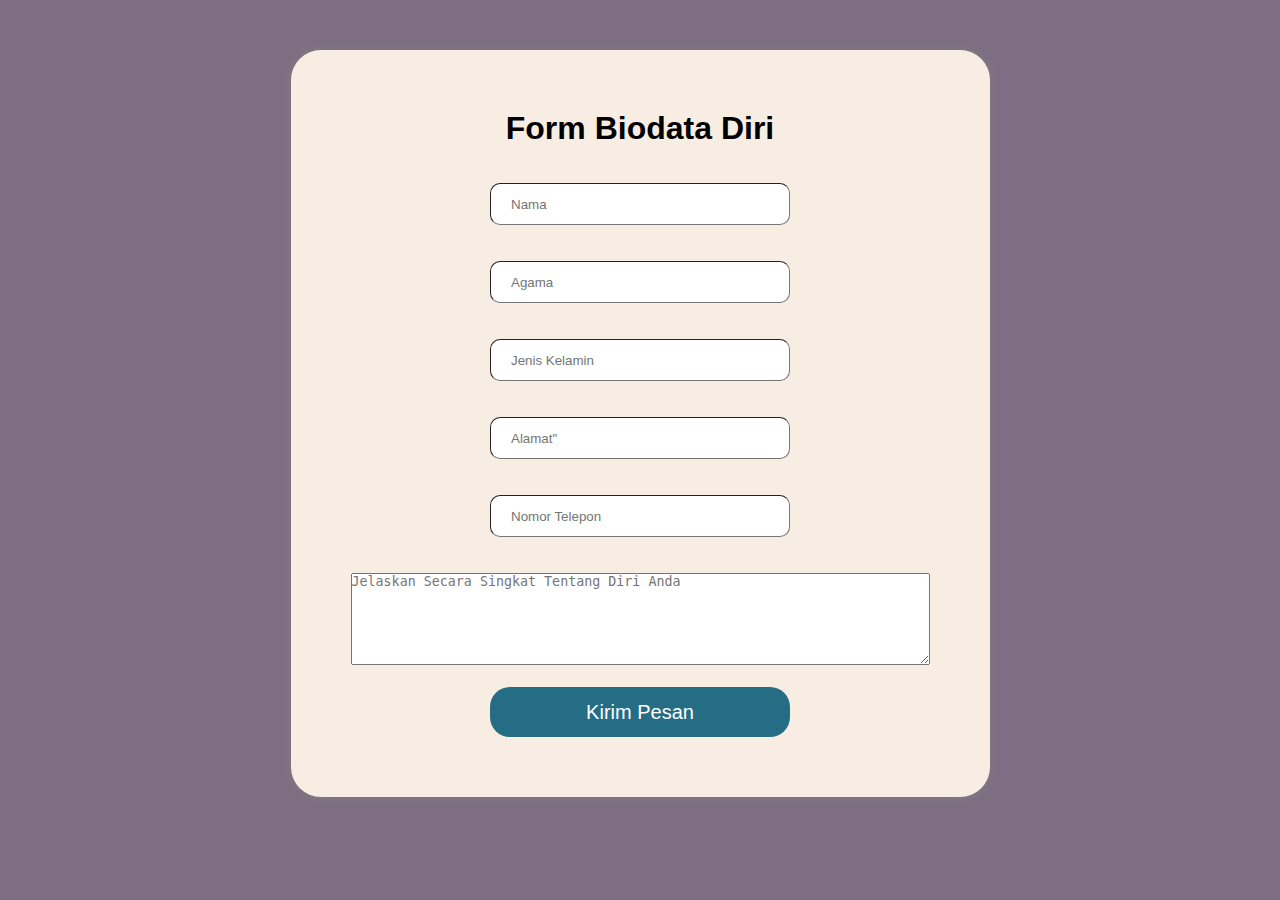
<file: index.html>
<!DOCTYPE html>
<html lang="en">
  <head>
    <meta charset="UTf-8" />
    <meta http-equiv="X-UA-Compatible" content="IE=edge" />
    <meta name="viewport" content="width=device-width, initial-scale=1.0" />
    <title>Form Biodata Diri</title>
    <link rel="stylesheet" href="tugas2.css" />
    <script type="text/javascript" src="tugas2.js"></script>
  </head>
  <body>
    <div class="container">
      <form onsubmit="return validateContactForm()">
        <h1>Form Biodata Diri</h1>
        <br /><br />
        <input
          type="text"
          id="nama"
          placeholder="Nama"
          class="input-box"
        /><br /><br /><br />
        <input
        type="text"
        id="Agama"
        class="input-box"
        placeholder="Agama"
      /><br /><br /><br />
      <input
        type="text"
        id="jenis_kelamin"
        class="input-box"
        placeholder="Jenis Kelamin"
      /><br /><br /><br />
        <input
          type="text"
          id="alamat"
          class="input-box"
          placeholder=Alamat"
        /><br /><br /><br />
        <input
          type="text"
          id="nomer_telpon"
          class="input-box"
          placeholder="Nomor Telepon"
        /><br /><br /><br />
        <textarea
          id="data_diri"
          name=data_diri"
          rows="6"
          cols="70"
          placeholder="Jelaskan Secara Singkat Tentang Diri Anda"
        ></textarea
        ><br /><br />
        <input type="submit" value="Kirim Pesan" id="button" />
      </form>
    </div>
  </body>
</html>
</file>
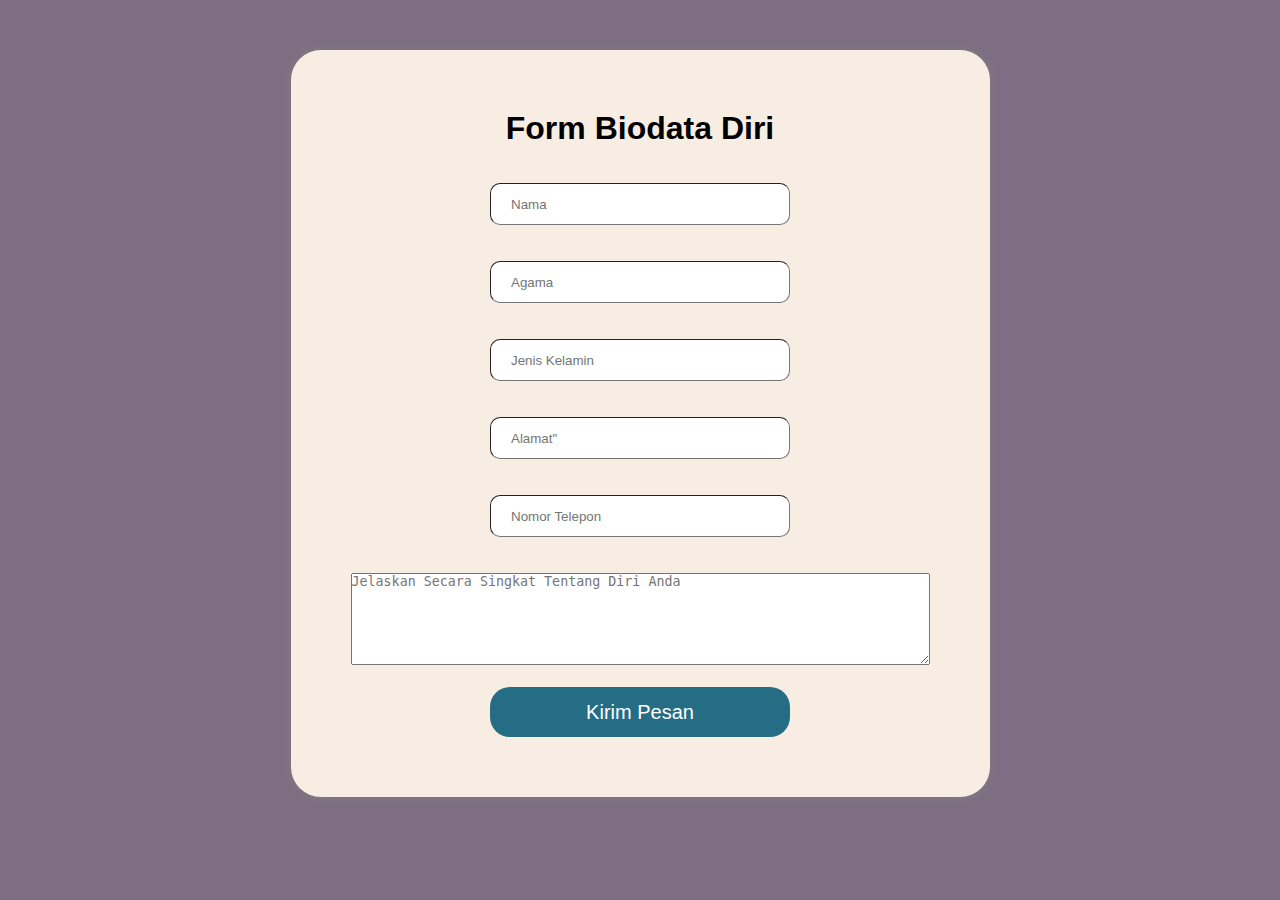
<file: tugas2.html>
<!DOCTYPE html>
<html lang="en">
  <head>
    <meta charset="UTf-8" />
    <meta http-equiv="X-UA-Compatible" content="IE=edge" />
    <meta name="viewport" content="width=device-width, initial-scale=1.0" />
    <title>Form Biodata Diri</title>
    <link rel="stylesheet" href="tugas2.css" />
    <script type="text/javascript" src="tugas2.js"></script>
  </head>
  <body>
    <div class="container">
      <form onsubmit="return validateContactForm()">
        <h1>Form Biodata Diri</h1>
        <br /><br />
        <input
          type="text"
          id="nama"
          placeholder="Nama"
          class="input-box"
        /><br /><br /><br />
        <input
        type="text"
        id="Agama"
        class="input-box"
        placeholder="Agama"
      /><br /><br /><br />
      <input
        type="text"
        id="jenis_kelamin"
        class="input-box"
        placeholder="Jenis Kelamin"
      /><br /><br /><br />
        <input
          type="text"
          id="alamat"
          class="input-box"
          placeholder=Alamat"
        /><br /><br /><br />
        <input
          type="text"
          id="nomer_telpon"
          class="input-box"
          placeholder="Nomor Telepon"
        /><br /><br /><br />
        <textarea
          id="data_diri"
          name=data_diri"
          rows="6"
          cols="70"
          placeholder="Jelaskan Secara Singkat Tentang Diri Anda"
        ></textarea
        ><br /><br />
        <input type="submit" value="Kirim Pesan" id="button" />
      </form>
    </div>
  </body>
</html>
</file>
<file: tugas2.css>
* {
  margin: 0;
  padding: 0;
}

body {
  font-family: "Plus Jakarta Sans", sans-serif;
  background-color: #7D6E83;
  display: flex;
  justify-content: center;
  align-items: center;
}

.container {
  background-color: #F8EDE3;
  padding: 60px;
  display: flex;
  justify-content: center;
  margin: 50px;
  text-align: center;
  border-radius: 30px;
  box-shadow: 0 0 10px grey;
}

.input-box {
  width: 300px;
  height: 40px;
  padding: 20px;
  box-sizing: border-box;
  border-radius: 10px;
  border-width: 1px;
}

#keluhan {
  width: 300px;
  border-radius: 10px;
  padding: 20px;
  box-sizing: border-box;
}

#button {
  background-color: #256d85;
  width: 300px;
  height: 50px;
  border: none;
  color: white;
  border-radius: 20px;
  font-size: 20px;
  cursor: pointer;
}
</file>
